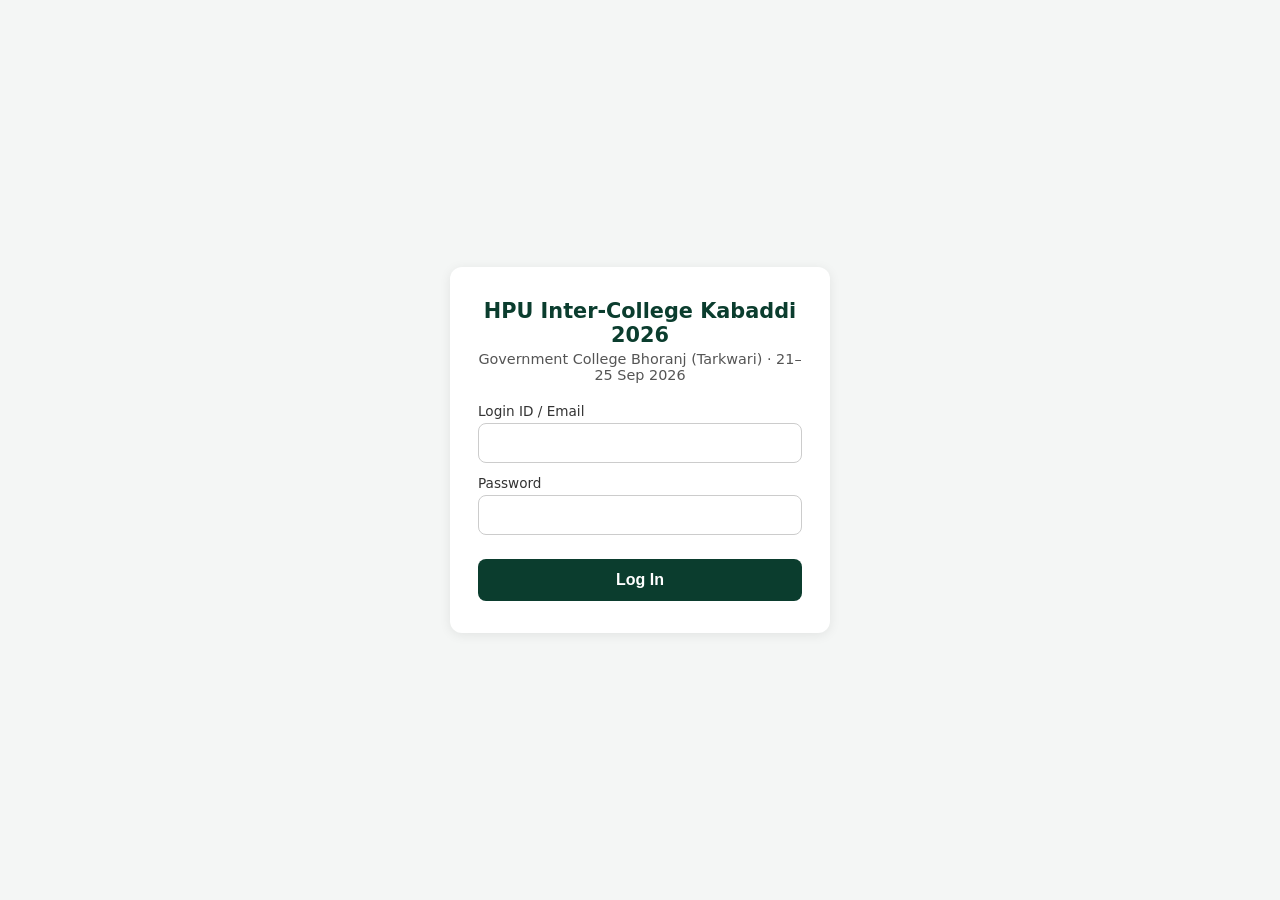
<file: index.html>
<!doctype html>
<html lang="en">
<head>
  <meta charset="utf-8">
  <meta name="viewport" content="width=device-width, initial-scale=1">
  <title>Tournament Management System (TMS)</title>
  <link rel="manifest" href="manifest.json">
  <link rel="icon" href="icons/icon-192.png">
  <link rel="stylesheet" href="css/app.css">
</head>
<body>
  <div id="app-root"></div>
  <script src="js/export.js"></script>
  <script src="js/api-client.js"></script>
  <script src="js/auth.js"></script>
  <script src="js/users.js"></script>
  <script src="js/registration.js"></script>
  <script src="js/preregistration.js"></script>
  <script src="js/packages.js"></script>
  <script src="js/matchfee.js"></script>
  <script src="js/settings.js"></script>
  <script src="js/rooms.js"></script>
  <script src="js/accommodation.js"></script>
  <script src="js/mess.js"></script>
  <script src="js/departure.js"></script>
  <script src="js/reports.js"></script>
  <script src="js/app.js"></script>
</body>
</html>
</file>
<file: css/app.css>
:root {
  --brand: #0b3d2e;
  --brand-light: #14603f;
  --bg: #f4f6f5;
  --card-bg: #ffffff;
  --text: #1a1a1a;
  --error: #b91c1c;
  --success: #1e7e34;
  --success-bg: #e6f4ea;
}
* { box-sizing: border-box; }
body {
  margin: 0; font-family: system-ui, -apple-system, "Segoe UI", sans-serif;
  background: var(--bg); color: var(--text); min-height: 100vh;
  display: flex; align-items: center; justify-content: center; padding: 16px;
}
/* Without this, #app-root's flex-item default min-width:auto lets a wide, unbreakable
   child (e.g. a table row with long unspaced values) force #app-root itself past the
   viewport width — which "justify-content: center" then centers by pushing half of it
   off-screen to the left, with no way to scroll back to it. width:100% + min-width:0
   keeps #app-root pinned to the viewport so any overflow is handled inside it (see
   the overflow-x:auto table wrappers) instead of blowing out the whole centered layout.
   Most visible on narrow (mobile) screens — desktop viewports are wide enough that the
   content never actually exceeds them, so the bug doesn't show there. */
#app-root { width: 100%; min-width: 0; }
/* Long unbreakable strings (e.g. a full Google Form URL rendered as its own link text
   in Settings) would otherwise force the same horizontal-overflow problem. */
a { overflow-wrap: anywhere; }
.login-card, .landing-card {
  background: var(--card-bg); border-radius: 12px; padding: 32px 28px;
  max-width: 380px; width: 100%; margin: 0 auto; box-shadow: 0 2px 12px rgba(0,0,0,0.08);
  text-align: center;
}
h1 { font-size: 1.3rem; color: var(--brand); margin: 0 0 4px; }
.subtitle { color: #555; font-size: 0.9rem; margin: 0 0 20px; }
form label { display: block; text-align: left; font-size: 0.85rem; margin: 12px 0 4px; color: #333; }
form input, form select {
  width: 100%; padding: 10px 12px; font-size: 1rem; border: 1px solid #ccc;
  border-radius: 8px; margin-top: 4px;
}
button {
  width: 100%; margin-top: 20px; padding: 12px; font-size: 1rem; font-weight: 600;
  background: var(--brand); color: white; border: none; border-radius: 8px; cursor: pointer;
}
button:hover { background: var(--brand-light); }
.error { color: var(--error); font-size: 0.85rem; margin: 8px 0; }
.success {
  color: var(--success); background: var(--success-bg); font-size: 0.9rem;
  font-weight: 600; padding: 10px 12px; border-radius: 8px; margin: 8px 0;
}

.hint { color: #777; font-size: 0.75rem; margin-top: 2px; }

/* Toast container: fixed to the viewport (not #app-root), so it survives the screen
   re-renders that overwrite #app-root's innerHTML on every navigation. */
#toast-container {
  position: fixed; top: 16px; left: 50%; transform: translateX(-50%);
  z-index: 1000; display: flex; flex-direction: column; gap: 8px;
  width: calc(100% - 32px); max-width: 480px; pointer-events: none;
}
.toast {
  color: var(--success); background: var(--success-bg); font-size: 0.9rem;
  font-weight: 600; padding: 12px 16px; border-radius: 8px;
  box-shadow: 0 2px 12px rgba(0,0,0,0.15);
  animation: toast-in 0.2s ease-out;
}
@keyframes toast-in { from { opacity: 0; transform: translateY(-8px); } to { opacity: 1; transform: translateY(0); } }
table { width: 100%; border-collapse: collapse; margin: 16px 0; font-size: 0.85rem; }
th, td { text-align: left; padding: 6px 8px; border-bottom: 1px solid #eee; }
.users-card { background: var(--card-bg); border-radius: 12px; padding: 24px; max-width: 600px; width: 100%; margin: 0 auto; box-shadow: 0 2px 12px rgba(0,0,0,0.08); }
.toggle-btn { width: auto; margin: 0; padding: 4px 10px; font-size: 0.8rem; }

.wizard-card { background: var(--card-bg); border-radius: 12px; padding: 24px; max-width: 520px; width: 100%; margin: 0 auto; box-shadow: 0 2px 12px rgba(0,0,0,0.08); }
fieldset { border-radius: 8px; }
legend { font-weight: 600; color: var(--brand); padding: 0 6px; }

/* Export/print controls (reports.js, registration.js Teams list) — auto-width so the
   pair sits inline rather than stacking full-width like the default `button` rule. */
.export-btn { width: auto; margin: 0 8px 8px 0; padding: 6px 12px; font-size: 0.8rem; background: var(--brand-light); }

/* Printing a report/teams table (via window.print(), "Save as PDF" in the print dialog):
   hide everything except the heading and the table itself — nav buttons, tab bar, and the
   export controls make no sense on paper. Wide reports get a card that's capped at 520px
   on screen; print needs it to use the full page width instead. */
@media print {
  .no-print { display: none !important; }
  body { display: block; background: white; padding: 0; }
  .wizard-card { box-shadow: none; max-width: 100%; padding: 0; }
  table { font-size: 0.75rem; }
}
</file>
<file: frontend/css/app.css>
:root {
  --brand: #0b3d2e;
  --brand-light: #14603f;
  --bg: #f4f6f5;
  --card-bg: #ffffff;
  --text: #1a1a1a;
  --error: #b91c1c;
  --success: #1e7e34;
  --success-bg: #e6f4ea;
}
* { box-sizing: border-box; }
body {
  margin: 0; font-family: system-ui, -apple-system, "Segoe UI", sans-serif;
  background: var(--bg); color: var(--text); min-height: 100vh;
  display: flex; align-items: center; justify-content: center; padding: 16px;
}
.login-card, .landing-card {
  background: var(--card-bg); border-radius: 12px; padding: 32px 28px;
  max-width: 380px; width: 100%; box-shadow: 0 2px 12px rgba(0,0,0,0.08);
  text-align: center;
}
h1 { font-size: 1.3rem; color: var(--brand); margin: 0 0 4px; }
.subtitle { color: #555; font-size: 0.9rem; margin: 0 0 20px; }
form label { display: block; text-align: left; font-size: 0.85rem; margin: 12px 0 4px; color: #333; }
form input, form select {
  width: 100%; padding: 10px 12px; font-size: 1rem; border: 1px solid #ccc;
  border-radius: 8px; margin-top: 4px;
}
button {
  width: 100%; margin-top: 20px; padding: 12px; font-size: 1rem; font-weight: 600;
  background: var(--brand); color: white; border: none; border-radius: 8px; cursor: pointer;
}
button:hover { background: var(--brand-light); }
.error { color: var(--error); font-size: 0.85rem; margin: 8px 0; }
.success {
  color: var(--success); background: var(--success-bg); font-size: 0.9rem;
  font-weight: 600; padding: 10px 12px; border-radius: 8px; margin: 8px 0;
}

.hint { color: #777; font-size: 0.75rem; margin-top: 2px; }

/* Toast container: fixed to the viewport (not #app-root), so it survives the screen
   re-renders that overwrite #app-root's innerHTML on every navigation. */
#toast-container {
  position: fixed; top: 16px; left: 50%; transform: translateX(-50%);
  z-index: 1000; display: flex; flex-direction: column; gap: 8px;
  width: calc(100% - 32px); max-width: 480px; pointer-events: none;
}
.toast {
  color: var(--success); background: var(--success-bg); font-size: 0.9rem;
  font-weight: 600; padding: 12px 16px; border-radius: 8px;
  box-shadow: 0 2px 12px rgba(0,0,0,0.15);
  animation: toast-in 0.2s ease-out;
}
@keyframes toast-in { from { opacity: 0; transform: translateY(-8px); } to { opacity: 1; transform: translateY(0); } }
table { width: 100%; border-collapse: collapse; margin: 16px 0; font-size: 0.85rem; }
th, td { text-align: left; padding: 6px 8px; border-bottom: 1px solid #eee; }
.users-card { background: var(--card-bg); border-radius: 12px; padding: 24px; max-width: 600px; width: 100%; box-shadow: 0 2px 12px rgba(0,0,0,0.08); }
.toggle-btn { width: auto; margin: 0; padding: 4px 10px; font-size: 0.8rem; }

.wizard-card { background: var(--card-bg); border-radius: 12px; padding: 24px; max-width: 520px; width: 100%; box-shadow: 0 2px 12px rgba(0,0,0,0.08); }
fieldset { border-radius: 8px; }
legend { font-weight: 600; color: var(--brand); padding: 0 6px; }
</file>
